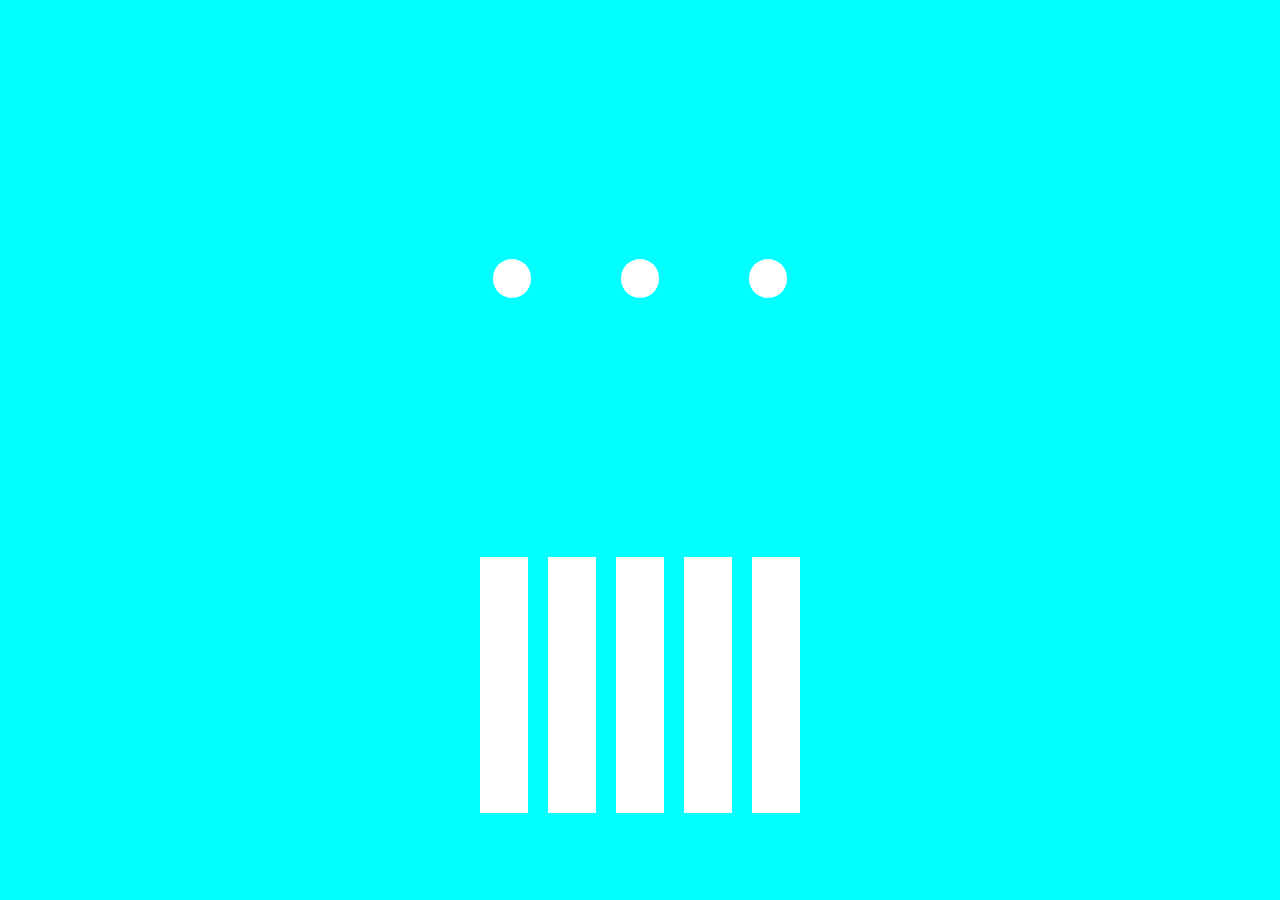
<file: challenge-code/ani-css/index.html>
<!DOCTYPE html>
<html lang="en">
  <head>
    <meta charset="UTF-8" />
    <meta http-equiv="X-UA-Compatible" content="IE=edge" />
    <meta name="viewport" content="width=device-width, initial-scale=1.0" />
    <title>Document</title>
    <link rel="stylesheet" href="styles.css" />
  </head>
  <body>
    <div class="circle">
      <div></div>
      <div></div>
      <div></div>
    </div>
    <div class="rhythm">
      <div></div>
      <div></div>
      <div></div>
      <div></div>
      <div></div>
    </div>
  </body>
</html>
</file>
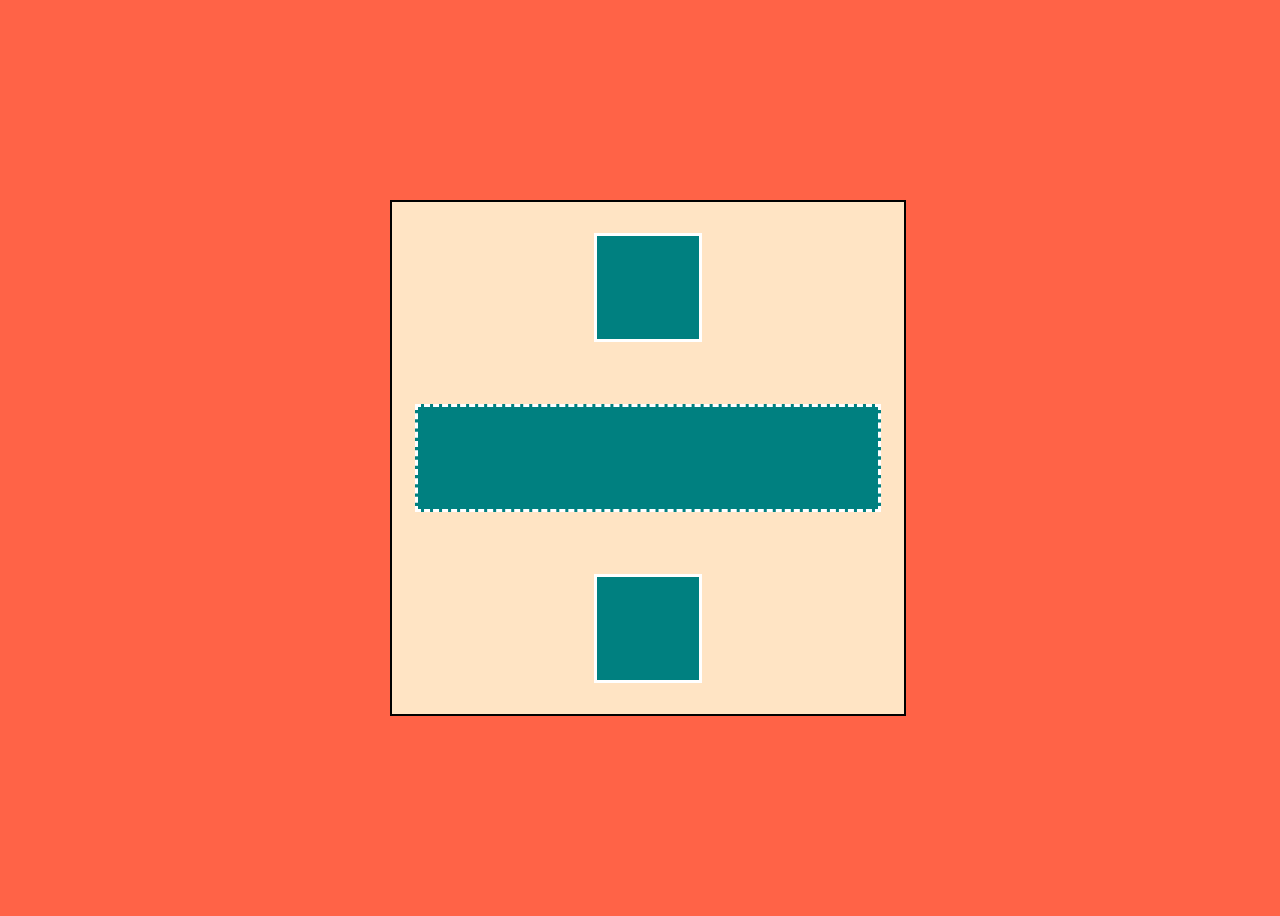
<file: challenge-code/first-css/index.html>
<!DOCTYPE html>
<html lang="en">
  <head>
    <meta charset="UTF-8" />
    <meta http-equiv="X-UA-Compatible" content="IE=edge" />
    <meta name="viewport" content="width=device-width, initial-scale=1.0" />
    <title>Use it All!</title>
    <link rel="stylesheet" href="styles.css" />
  </head>
  <body>
    <div class="box">
      <div class="top"></div>
      <div class="center"></div>
      <div class="bottom"></div>
    </div>
  </body>
</html>
</file>
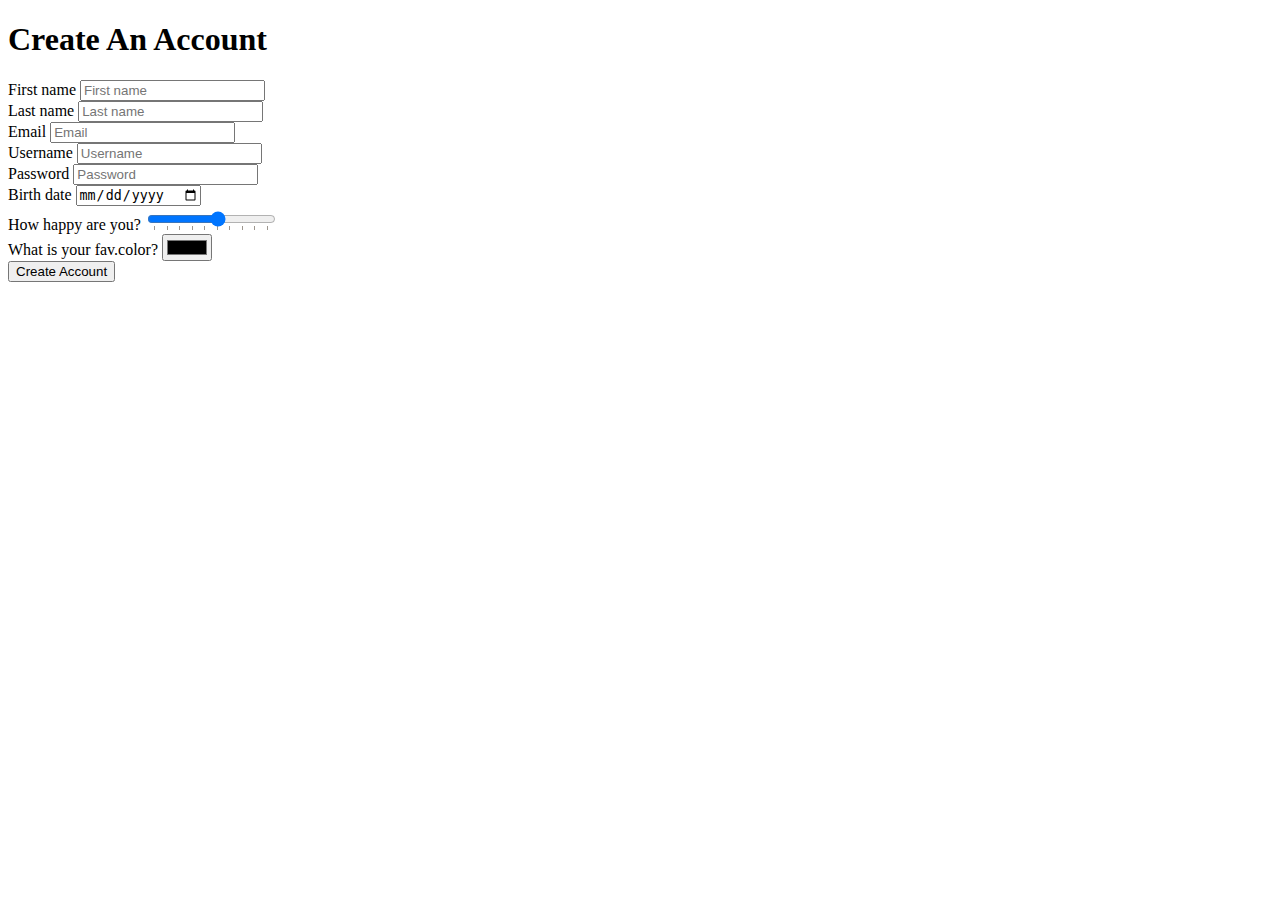
<file: challenge-code/form/index.html>
<!DOCTYPE html>
<html lang="en">
  <head>
    <meta charset="UTF-8" />
    <meta http-equiv="X-UA-Compatible" content="IE=edge" />
    <meta name="viewport" content="width=device-width, initial-scale=1.0" />
    <title>Master of the Form</title>
  </head>
  <body>
    <h1>Create An Account</h1>
    <form action="">
      <label for="firstname">First name</label>
      <input type="text" id="firstname" placeholder="First name" required />
      <br />
      <label for="lastname">Last name</label>
      <input type="text" id="lastname" placeholder="Last name" required />
      <br />
      <label for="email">Email</label>
      <input type="email" id="email" placeholder="Email" required /> <br />
      <label for="username">Username</label>
      <input type="text" id="username" placeholder="Username" required /> <br />
      <label for="password">Password</label>
      <input
        id="password"
        type="password"
        placeholder="Password"
        minlength="10"
        required
      /><br />
      <label for="date">Birth date</label>
      <input type="date" id="date" required /><br />
      <label for="happy">How happy are you?</label>
      <input type="range" id="happy" min="1" max="10" list="marks" required />
      <datalist id="marks">
        <option value="1"></option>
        <option value="2"></option>
        <option value="3"></option>
        <option value="4"></option>
        <option value="5"></option>
        <option value="6"></option>
        <option value="7"></option>
        <option value="8"></option>
        <option value="9"></option>
        <option value="10"></option>
      </datalist>
      <br />
      <label for="color">What is your fav.color?</label>
      <input type="color" id="color" required /><br />
      <button type="submit">Create Account</button>
    </form>
  </body>
</html>
</file>
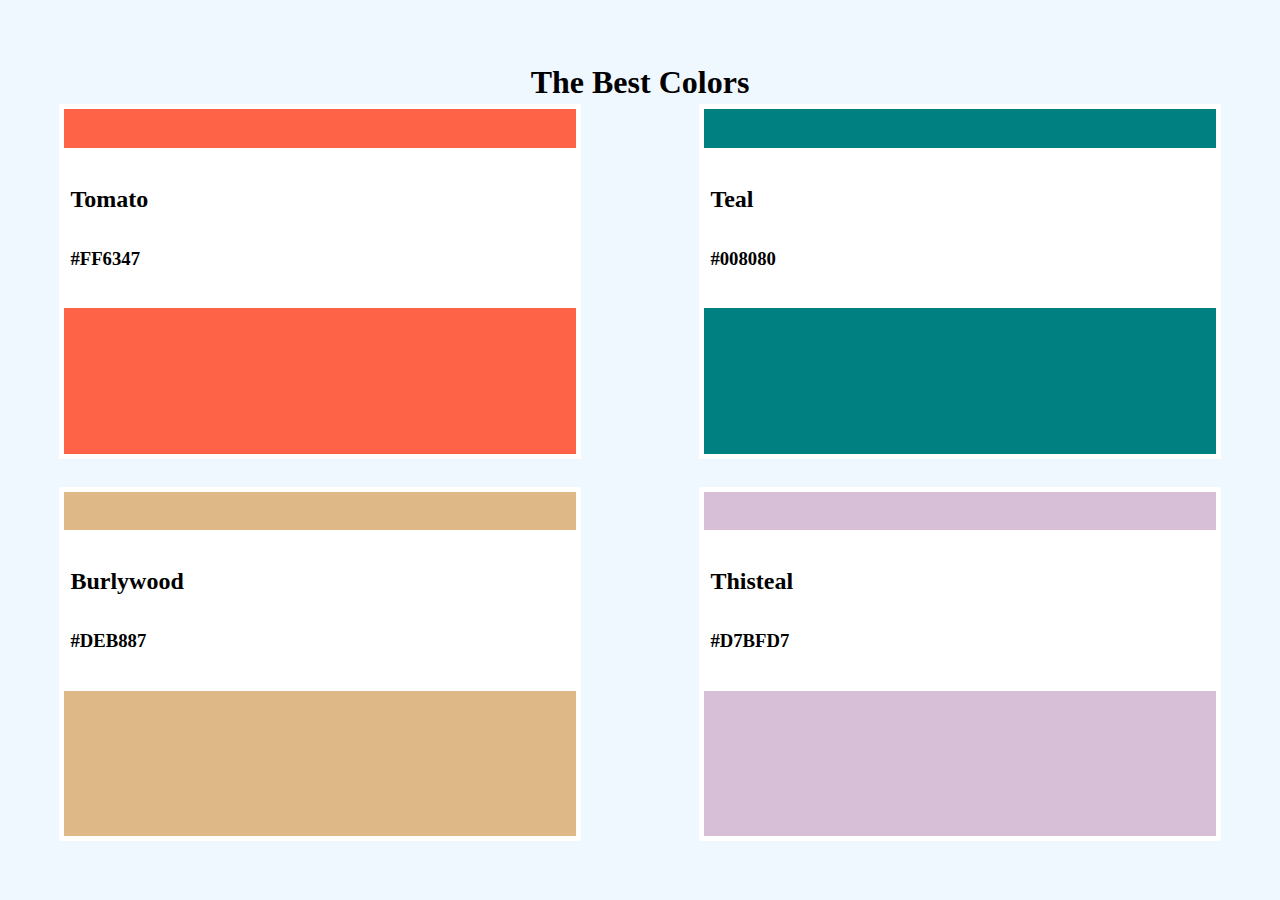
<file: challenge-code/pseudo/index.html>
<!DOCTYPE html>
<html lang="en">
  <head>
    <meta charset="UTF-8" />
    <meta http-equiv="X-UA-Compatible" content="IE=edge" />
    <meta name="viewport" content="width=device-width, initial-scale=1.0" />
    <title>Pseudo Selector</title>
    <link rel="stylesheet" href="styles.css" />
  </head>
  <body>
    <h1>The Best Colors</h1>
    <div class="box">
      <div>
        <div>
          <h2>Tomato</h2>
          <h3>#ff6347</h3>
        </div>
      </div>
      <div>
        <div>
          <h2>Teal</h2>
          <h3>#008080</h3>
        </div>
      </div>
      <div>
        <div>
          <h2>Burlywood</h2>
          <h3>#deb887</h3>
        </div>
      </div>
      <div>
        <div>
          <h2>Thisteal</h2>
          <h3>#d7bfd7</h3>
        </div>
      </div>
    </div>
  </body>
</html>
</file>
<file: challenge-code/ani-css/styles.css>
body {
  display: flex;
  flex-direction: column;
  justify-content: space-evenly;
  align-items: center;
  background-color: aqua;
  width: 100vw;
  height: 100vh;
  margin: 0px;
}
.circle {
  display: flex;
  justify-content: space-around;
  align-items: center;
  width: 30vw;
  height: 30vw;
  animation: circle-rotate 1s linear infinite;
  animation-delay: 1s;
}
.circle > div {
  background-color: white;
  width: 10%;
  height: 10%;
  border-radius: 50%;
}

.rhythm {
  display: flex;
  justify-content: space-between;
  align-items: center;
  width: 25vw;
  height: 20vw;
}

.rhythm > div {
  background-color: white;
  width: 15%;
  height: 100%;
  animation: rhythm-animation 1s ease-in-out infinite;
}

.rhythm > div:nth-child(2) {
  animation-delay: 0.1s;
}
.rhythm > div:nth-child(3) {
  animation-delay: 0.2s;
}
.rhythm > div:nth-child(4) {
  animation-delay: 0.3s;
}
.rhythm > div:nth-child(5) {
  animation-delay: 0.4s;
}

@keyframes circle-rotate {
  0% {
    transform: rotate(0turn);
  }
  50% {
    transform: rotate(0.5turn);
  }
  100% {
    transform: rotate(0.5turn);
  }
}

@keyframes rhythm-animation {
  0% {
    transform: scaleY(1);
  }
  20% {
    transform: scaleY(1.8);
  }
  53% {
    transform: scaleY(1);
  }
  100% {
    transform: scaleY(1);
  }
}
</file>
<file: challenge-code/first-css/styles.css>
body {
  background-color: tomato;
  width: 100vw;
  height: 100vh;
  display: flex;
  justify-content: center;
  align-items: center;
}
.box {
  display: flex;
  flex-direction: column;
  justify-content: space-around;
  align-items: center;
  background-color: bisque;
  width: 40vw;
  height: 40vw;
  border: 2px solid black;
}

.box div {
  background-color: teal;
}
.box .top,
.box .bottom {
  width: 20%;
  height: 20%;
  border: 3px solid white;
}

.box .center {
  height: 20%;
  width: 90%;
  border: 3px dashed white;
}
</file>
<file: challenge-code/pseudo/styles.css>
body {
  width: 100vw;
  height: 100vh;
  margin: 0;
  padding-top: 0.1px;
  text-align: center;
  background-color: aliceblue;
}

h1 {
  margin: 0px;
  display: block;
  height: 10%;
  padding-top: 5%;
  box-sizing: border-box;
}
h2 {
  margin: 0px 0px 7% 0px;
}
h3 {
  margin: 0px;
  text-transform: uppercase;
}
.box {
  display: flex;
  justify-content: space-around;
  align-items: center;
  flex-wrap: wrap;
  width: 100%;
  height: 85%;
}

.box > div {
  position: relative;
  height: 40%;
  width: 40%;
  padding-top: 3%;
  border: 5px solid white;
  background-color: black;
}
.box > div > div {
  position: fixed;
  display: flex;
  flex-direction: column;
  align-items: flex-start;
  background-color: white;
  width: inherit;
  padding: 3% 0.5%;
  box-sizing: border-box;
  overflow: hidden;
}

.box > div:nth-child(1) {
  background-color: #ff6347;
}
.box > div:nth-child(2) {
  background-color: #008080;
}
.box > div:nth-child(3) {
  background-color: #deb887;
}
.box > div:nth-child(4) {
  background-color: #d7bfd7;
}
</file>
